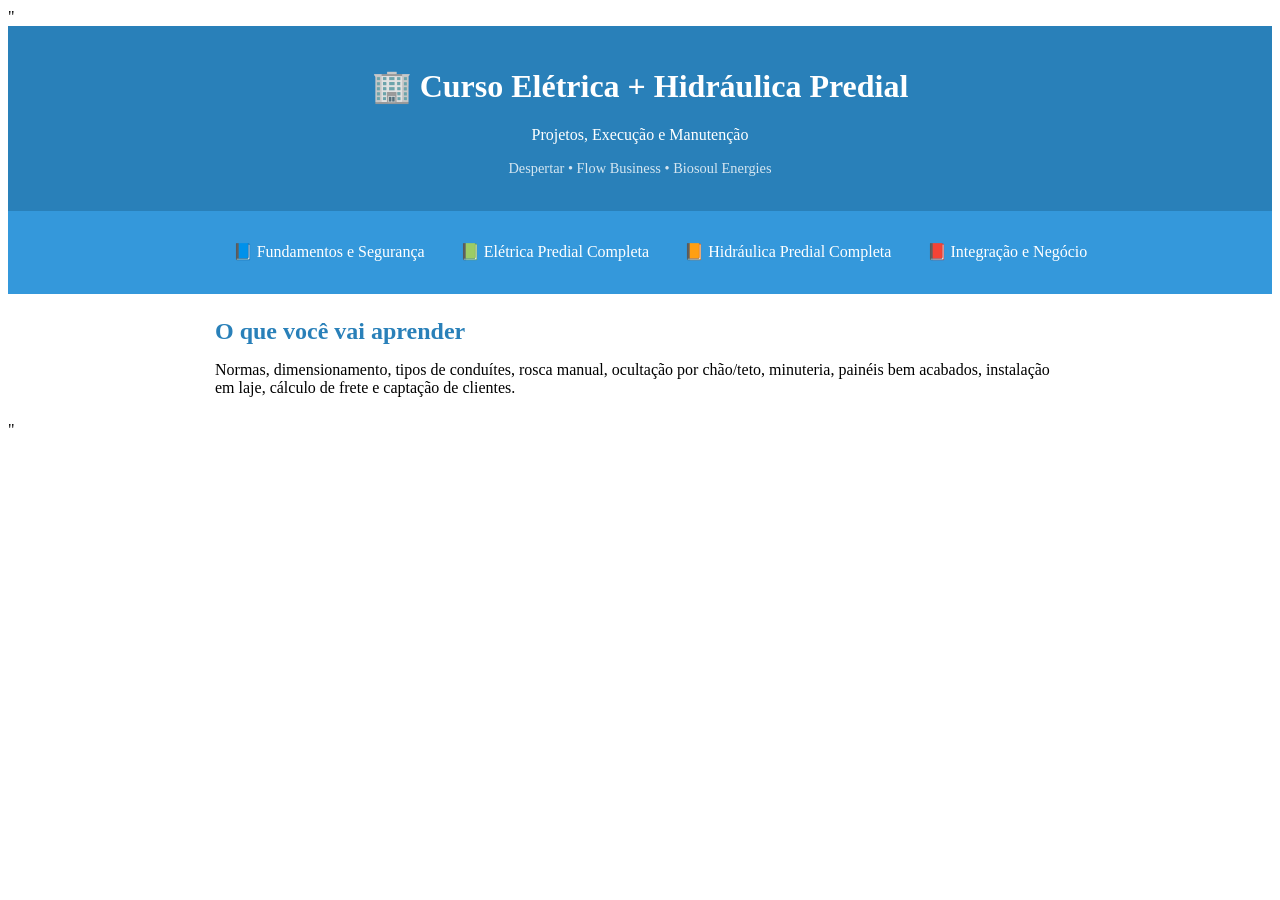
<file: index.html>
"<!DOCTYPE html>
<html lang="pt-BR">
<head>
<meta charset="UTF-8">
<meta name="viewport" content="width=device-width,initial-scale=1.0">
<title>Elétrica e Hidráulica Predial</title>
<link rel="stylesheet" href="estilo.css">
</head>
<body>
<header>
  <h1>🏢 Curso Elétrica + Hidráulica Predial</h1>
  <p>Projetos, Execução e Manutenção</p>
  <p class="ecossistema">Despertar • Flow Business • Biosoul Energies</p>
</header>
<nav>
  <ul>
    <li><a href="conteudo.html#vol1">📘 Fundamentos e Segurança</a></li>
    <li><a href="conteudo.html#vol2">📗 Elétrica Predial Completa</a></li>
    <li><a href="conteudo.html#vol3">📙 Hidráulica Predial Completa</a></li>
    <li><a href="conteudo.html#vol4">📕 Integração e Negócio</a></li>
  </ul>
</nav>
<main>
  <section>
    <h2>O que você vai aprender</h2>
    <p>Normas, dimensionamento, tipos de conduítes, rosca manual, ocultação por chão/teto, minuteria, painéis bem acabados, instalação em laje, cálculo de frete e captação de clientes.</p>
  </section>
</main>
</body>
</html>"
</file>
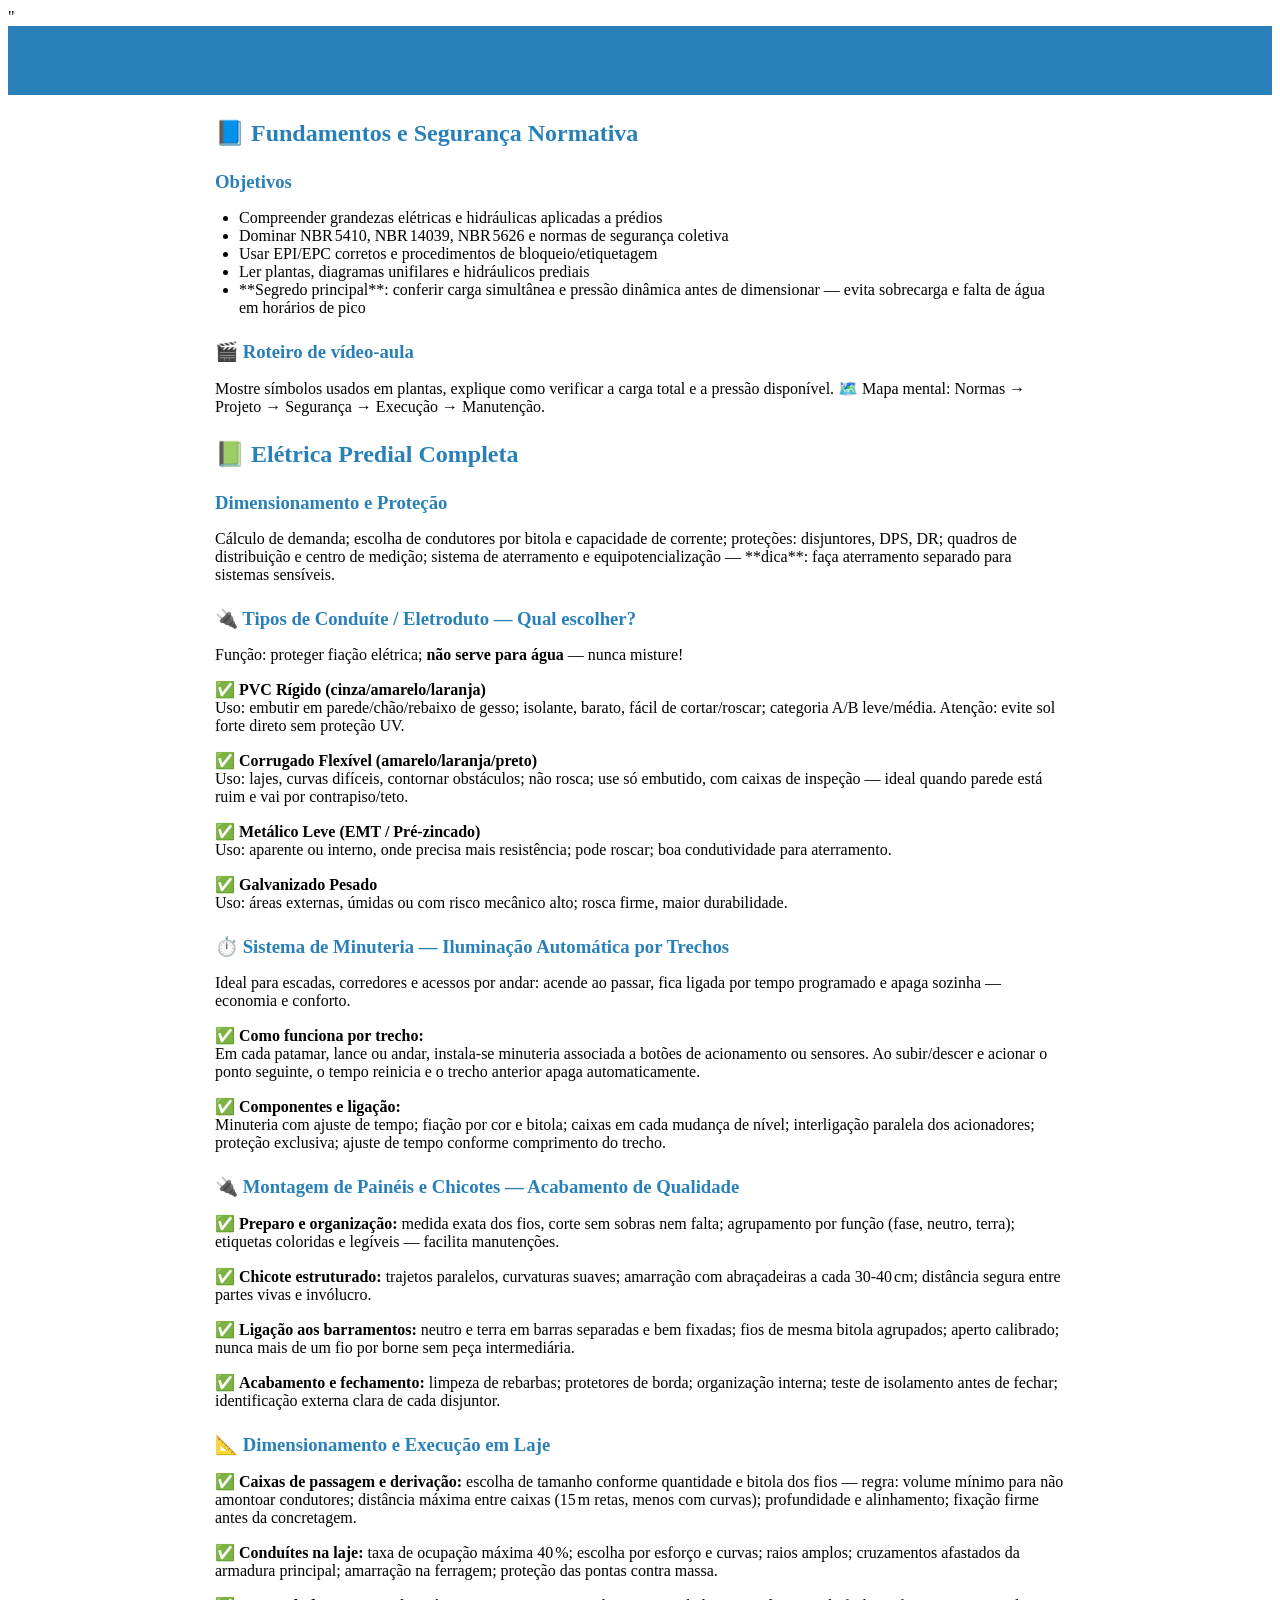
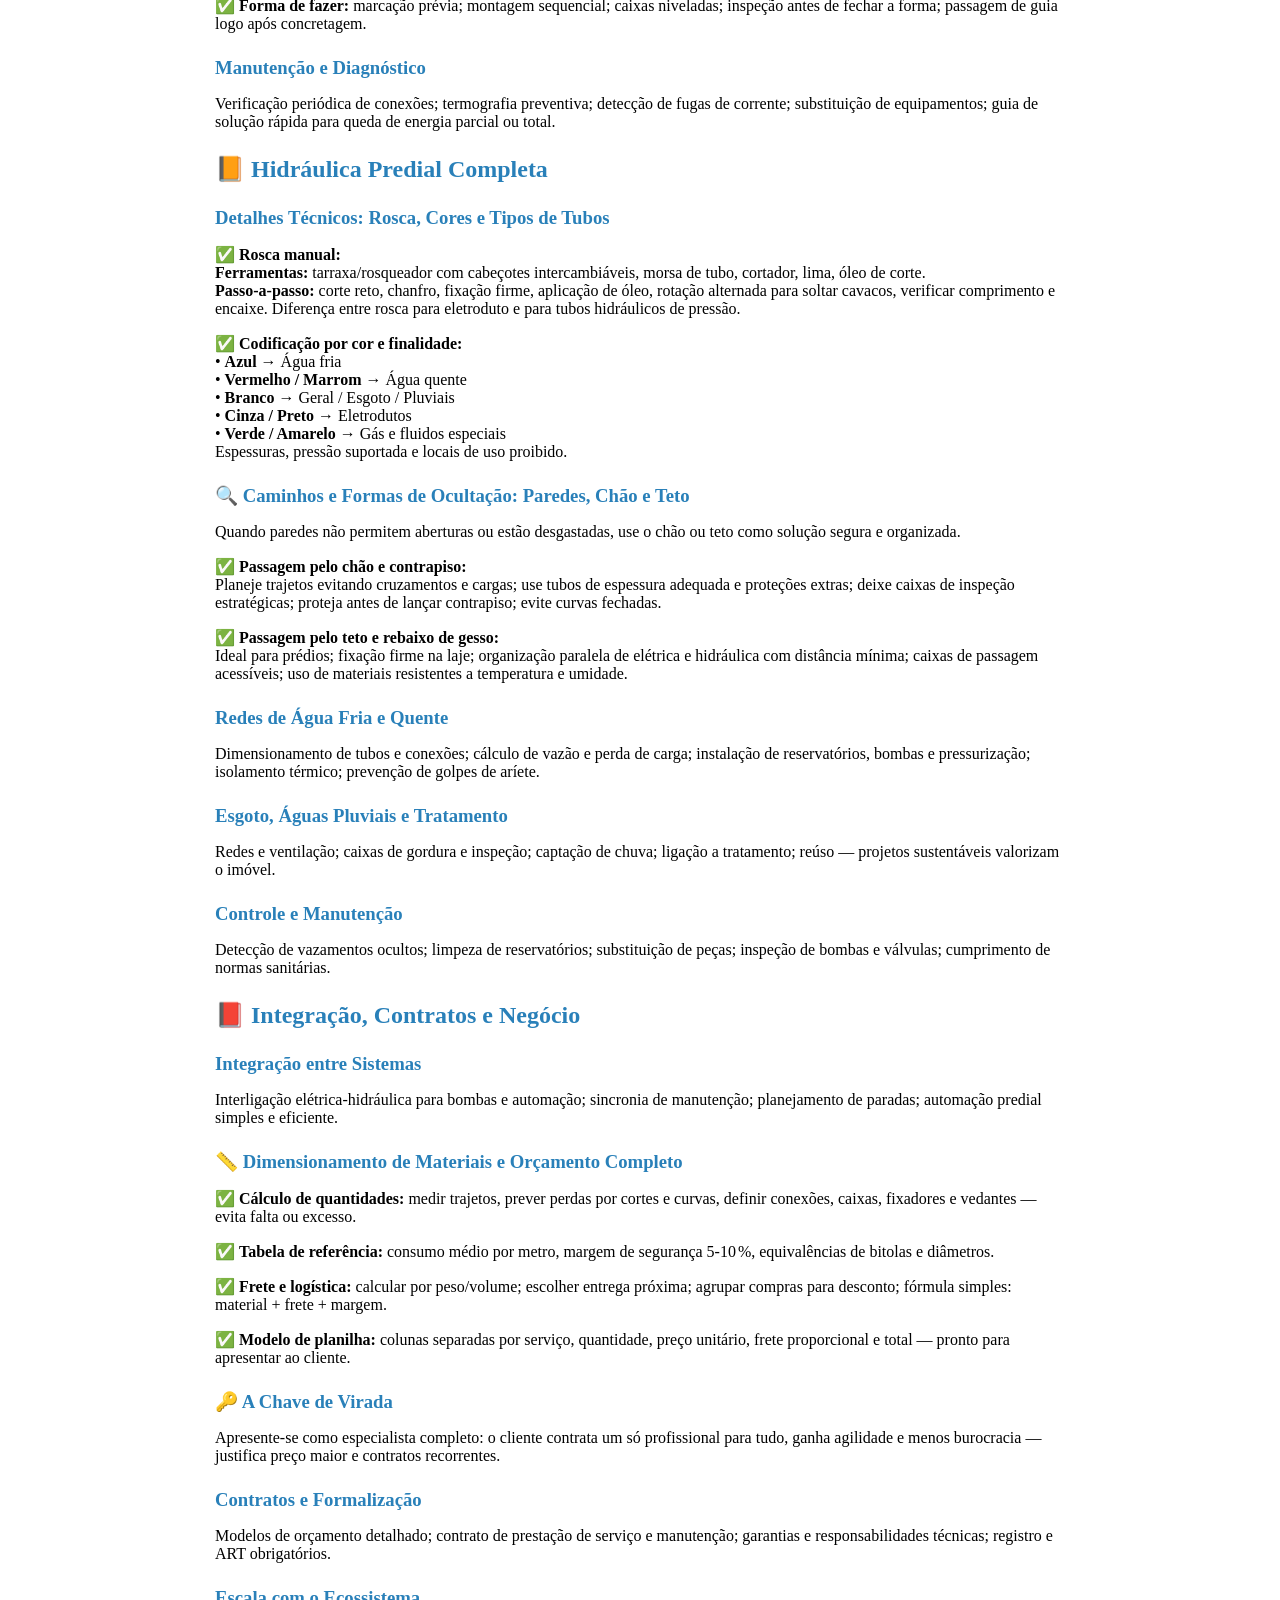
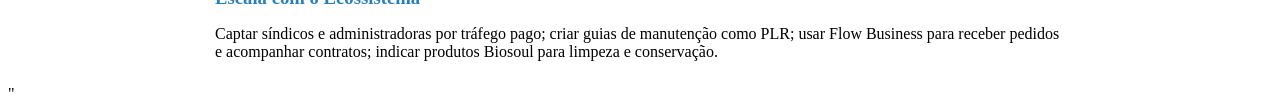
<file: conteudo.html>
"<!DOCTYPE html>
<html lang="pt-BR">
<head>
<meta charset="UTF-8">
<meta name="viewport" content="width=device-width,initial-scale=1.0">
<title>Conteúdo — Elétrica e Hidráulica Predial</title>
<link rel="stylesheet" href="estilo.css">
</head>
<body>
<header><a href="index.html" class="voltar">← Voltar à página inicial</a></header>
<main>

<section id="vol1">
<h2>📘 Fundamentos e Segurança Normativa</h2>
<h3>Objetivos</h3>
<ul class="detalhe">
<li>Compreender grandezas elétricas e hidráulicas aplicadas a prédios</li>
<li>Dominar NBR 5410, NBR 14039, NBR 5626 e normas de segurança coletiva</li>
<li>Usar EPI/EPC corretos e procedimentos de bloqueio/etiquetagem</li>
<li>Ler plantas, diagramas unifilares e hidráulicos prediais</li>
<li>**Segredo principal**: conferir carga simultânea e pressão dinâmica antes de dimensionar — evita sobrecarga e falta de água em horários de pico</li>
</ul>
<h3>🎬 Roteiro de vídeo‑aula</h3>
<p>Mostre símbolos usados em plantas, explique como verificar a carga total e a pressão disponível. 🗺️ Mapa mental: Normas → Projeto → Segurança → Execução → Manutenção.</p>
</section>

<section id="vol2">
<h2>📗 Elétrica Predial Completa</h2>
<h3>Dimensionamento e Proteção</h3>
<p>Cálculo de demanda; escolha de condutores por bitola e capacidade de corrente; proteções: disjuntores, DPS, DR; quadros de distribuição e centro de medição; sistema de aterramento e equipotencialização — **dica**: faça aterramento separado para sistemas sensíveis.</p>

<h3>🔌 Tipos de Conduíte / Eletroduto — Qual escolher?</h3>
<p>Função: proteger fiação elétrica; <strong>não serve para água</strong> — nunca misture!</p>
<p>✅ <strong>PVC Rígido (cinza/amarelo/laranja)</strong><br>
Uso: embutir em parede/chão/rebaixo de gesso; isolante, barato, fácil de cortar/roscar; categoria A/B leve/média. Atenção: evite sol forte direto sem proteção UV.</p>
<p>✅ <strong>Corrugado Flexível (amarelo/laranja/preto)</strong><br>
Uso: lajes, curvas difíceis, contornar obstáculos; não rosca; use só embutido, com caixas de inspeção — ideal quando parede está ruim e vai por contrapiso/teto.</p>
<p>✅ <strong>Metálico Leve (EMT / Pré‑zincado)</strong><br>
Uso: aparente ou interno, onde precisa mais resistência; pode roscar; boa condutividade para aterramento.</p>
<p>✅ <strong>Galvanizado Pesado</strong><br>
Uso: áreas externas, úmidas ou com risco mecânico alto; rosca firme, maior durabilidade.</p>

<h3>⏱️ Sistema de Minuteria — Iluminação Automática por Trechos</h3>
<p>Ideal para escadas, corredores e acessos por andar: acende ao passar, fica ligada por tempo programado e apaga sozinha — economia e conforto.</p>
<p>✅ <strong>Como funciona por trecho:</strong><br>
Em cada patamar, lance ou andar, instala‑se minuteria associada a botões de acionamento ou sensores. Ao subir/descer e acionar o ponto seguinte, o tempo reinicia e o trecho anterior apaga automaticamente.</p>
<p>✅ <strong>Componentes e ligação:</strong><br>
Minuteria com ajuste de tempo; fiação por cor e bitola; caixas em cada mudança de nível; interligação paralela dos acionadores; proteção exclusiva; ajuste de tempo conforme comprimento do trecho.</p>

<h3>🔌 Montagem de Painéis e Chicotes — Acabamento de Qualidade</h3>
<p>✅ <strong>Preparo e organização:</strong> medida exata dos fios, corte sem sobras nem falta; agrupamento por função (fase, neutro, terra); etiquetas coloridas e legíveis — facilita manutenções.</p>
<p>✅ <strong>Chicote estruturado:</strong> trajetos paralelos, curvaturas suaves; amarração com abraçadeiras a cada 30‑40 cm; distância segura entre partes vivas e invólucro.</p>
<p>✅ <strong>Ligação aos barramentos:</strong> neutro e terra em barras separadas e bem fixadas; fios de mesma bitola agrupados; aperto calibrado; nunca mais de um fio por borne sem peça intermediária.</p>
<p>✅ <strong>Acabamento e fechamento:</strong> limpeza de rebarbas; protetores de borda; organização interna; teste de isolamento antes de fechar; identificação externa clara de cada disjuntor.</p>

<h3>📐 Dimensionamento e Execução em Laje</h3>
<p>✅ <strong>Caixas de passagem e derivação:</strong> escolha de tamanho conforme quantidade e bitola dos fios — regra: volume mínimo para não amontoar condutores; distância máxima entre caixas (15 m retas, menos com curvas); profundidade e alinhamento; fixação firme antes da concretagem.</p>
<p>✅ <strong>Conduítes na laje:</strong> taxa de ocupação máxima 40 %; escolha por esforço e curvas; raios amplos; cruzamentos afastados da armadura principal; amarração na ferragem; proteção das pontas contra massa.</p>
<p>✅ <strong>Forma de fazer:</strong> marcação prévia; montagem sequencial; caixas niveladas; inspeção antes de fechar a forma; passagem de guia logo após concretagem.</p>

<h3>Manutenção e Diagnóstico</h3>
<p>Verificação periódica de conexões; termografia preventiva; detecção de fugas de corrente; substituição de equipamentos; guia de solução rápida para queda de energia parcial ou total.</p>
</section>

<section id="vol3">
<h2>📙 Hidráulica Predial Completa</h2>
<h3>Detalhes Técnicos: Rosca, Cores e Tipos de Tubos</h3>
<p>✅ <strong>Rosca manual:</strong><br>
<strong>Ferramentas:</strong> tarraxa/rosqueador com cabeçotes intercambiáveis, morsa de tubo, cortador, lima, óleo de corte.<br>
<strong>Passo‑a‑passo:</strong> corte reto, chanfro, fixação firme, aplicação de óleo, rotação alternada para soltar cavacos, verificar comprimento e encaixe. Diferença entre rosca para eletroduto e para tubos hidráulicos de pressão.</p>
<p>✅ <strong>Codificação por cor e finalidade:</strong><br>
• <strong>Azul</strong> → Água fria<br>
• <strong>Vermelho / Marrom</strong> → Água quente<br>
• <strong>Branco</strong> → Geral / Esgoto / Pluviais<br>
• <strong>Cinza / Preto</strong> → Eletrodutos<br>
• <strong>Verde / Amarelo</strong> → Gás e fluidos especiais<br>
Espessuras, pressão suportada e locais de uso proibido.</p>

<h3>🔍 Caminhos e Formas de Ocultação: Paredes, Chão e Teto</h3>
<p>Quando paredes não permitem aberturas ou estão desgastadas, use o chão ou teto como solução segura e organizada.</p>
<p>✅ <strong>Passagem pelo chão e contrapiso:</strong><br>
Planeje trajetos evitando cruzamentos e cargas; use tubos de espessura adequada e proteções extras; deixe caixas de inspeção estratégicas; proteja antes de lançar contrapiso; evite curvas fechadas.</p>
<p>✅ <strong>Passagem pelo teto e rebaixo de gesso:</strong><br>
Ideal para prédios; fixação firme na laje; organização paralela de elétrica e hidráulica com distância mínima; caixas de passagem acessíveis; uso de materiais resistentes a temperatura e umidade.</p>

<h3>Redes de Água Fria e Quente</h3>
<p>Dimensionamento de tubos e conexões; cálculo de vazão e perda de carga; instalação de reservatórios, bombas e pressurização; isolamento térmico; prevenção de golpes de aríete.</p>
<h3>Esgoto, Águas Pluviais e Tratamento</h3>
<p>Redes e ventilação; caixas de gordura e inspeção; captação de chuva; ligação a tratamento; reúso — projetos sustentáveis valorizam o imóvel.</p>
<h3>Controle e Manutenção</h3>
<p>Detecção de vazamentos ocultos; limpeza de reservatórios; substituição de peças; inspeção de bombas e válvulas; cumprimento de normas sanitárias.</p>
</section>

<section id="vol4">
<h2>📕 Integração, Contratos e Negócio</h2>
<h3>Integração entre Sistemas</h3>
<p>Interligação elétrica‑hidráulica para bombas e automação; sincronia de manutenção; planejamento de paradas; automação predial simples e eficiente.</p>

<h3>📏 Dimensionamento de Materiais e Orçamento Completo</h3>
<p>✅ <strong>Cálculo de quantidades:</strong> medir trajetos, prever perdas por cortes e curvas, definir conexões, caixas, fixadores e vedantes — evita falta ou excesso.</p>
<p>✅ <strong>Tabela de referência:</strong> consumo médio por metro, margem de segurança 5‑10 %, equivalências de bitolas e diâmetros.</p>
<p>✅ <strong>Frete e logística:</strong> calcular por peso/volume; escolher entrega próxima; agrupar compras para desconto; fórmula simples: material + frete + margem.</p>
<p>✅ <strong>Modelo de planilha:</strong> colunas separadas por serviço, quantidade, preço unitário, frete proporcional e total — pronto para apresentar ao cliente.</p>

<h3>🔑 A Chave de Virada</h3>
<p>Apresente‑se como especialista completo: o cliente contrata um só profissional para tudo, ganha agilidade e menos burocracia — justifica preço maior e contratos recorrentes.</p>

<h3>Contratos e Formalização</h3>
<p>Modelos de orçamento detalhado; contrato de prestação de serviço e manutenção; garantias e responsabilidades técnicas; registro e ART obrigatórios.</p>

<h3>Escala com o Ecossistema</h3>
<p>Captar síndicos e administradoras por tráfego pago; criar guias de manutenção como PLR; usar Flow Business para receber pedidos e acompanhar contratos; indicar produtos Biosoul para limpeza e conservação.</p>
</section>

</main>
</body>
</html>"
</file>
<file: estilo.css>
"*{box-sizing:border-box;margin:0;padding:0;font-family:Arial,sans-serif;}
body{background:#f8f9fa;color:#2c3e50;line-height:1.6;}
header{background:#2980b9;color:white;padding:1.2rem;text-align:center;}
.ecossistema{font-size:.9rem;opacity:.8;margin-top:.3rem;}
nav{background:#3498db;padding:1rem;position:sticky;top:0;z-index:10;}
nav ul{list-style:none;display:flex;flex-wrap:wrap;gap:.8rem;justify-content:center;}
nav a{color:white;text-decoration:none;font-weight:500;padding:.4rem .7rem;border-radius:.4rem;}
nav a:hover{background:#2980b9;}
main{max-width:850px;margin:1.5rem auto;padding:0 1rem;}
h2,h3{color:#2980b9;margin:1.5rem 0 .8rem;scroll-margin-top:6rem;}
.espaco-img{background:#fefbf6;border:1px dashed #3498db;padding:2rem;text-align:center;color:#888;margin:1rem 0;border-radius:.6rem;}
ul.detalhe,ol.detalhe{padding-left:1.5rem;margin-bottom:.8rem;}
a.voltar{color:#2980b9;text-decoration:none;font-weight:bold;display:inline-block;margin-bottom:.8rem;}
pre{background:#f4f4f4;padding:1rem;border-radius:.4rem;overflow-x:auto;font-size:.9rem;}"
</file>
